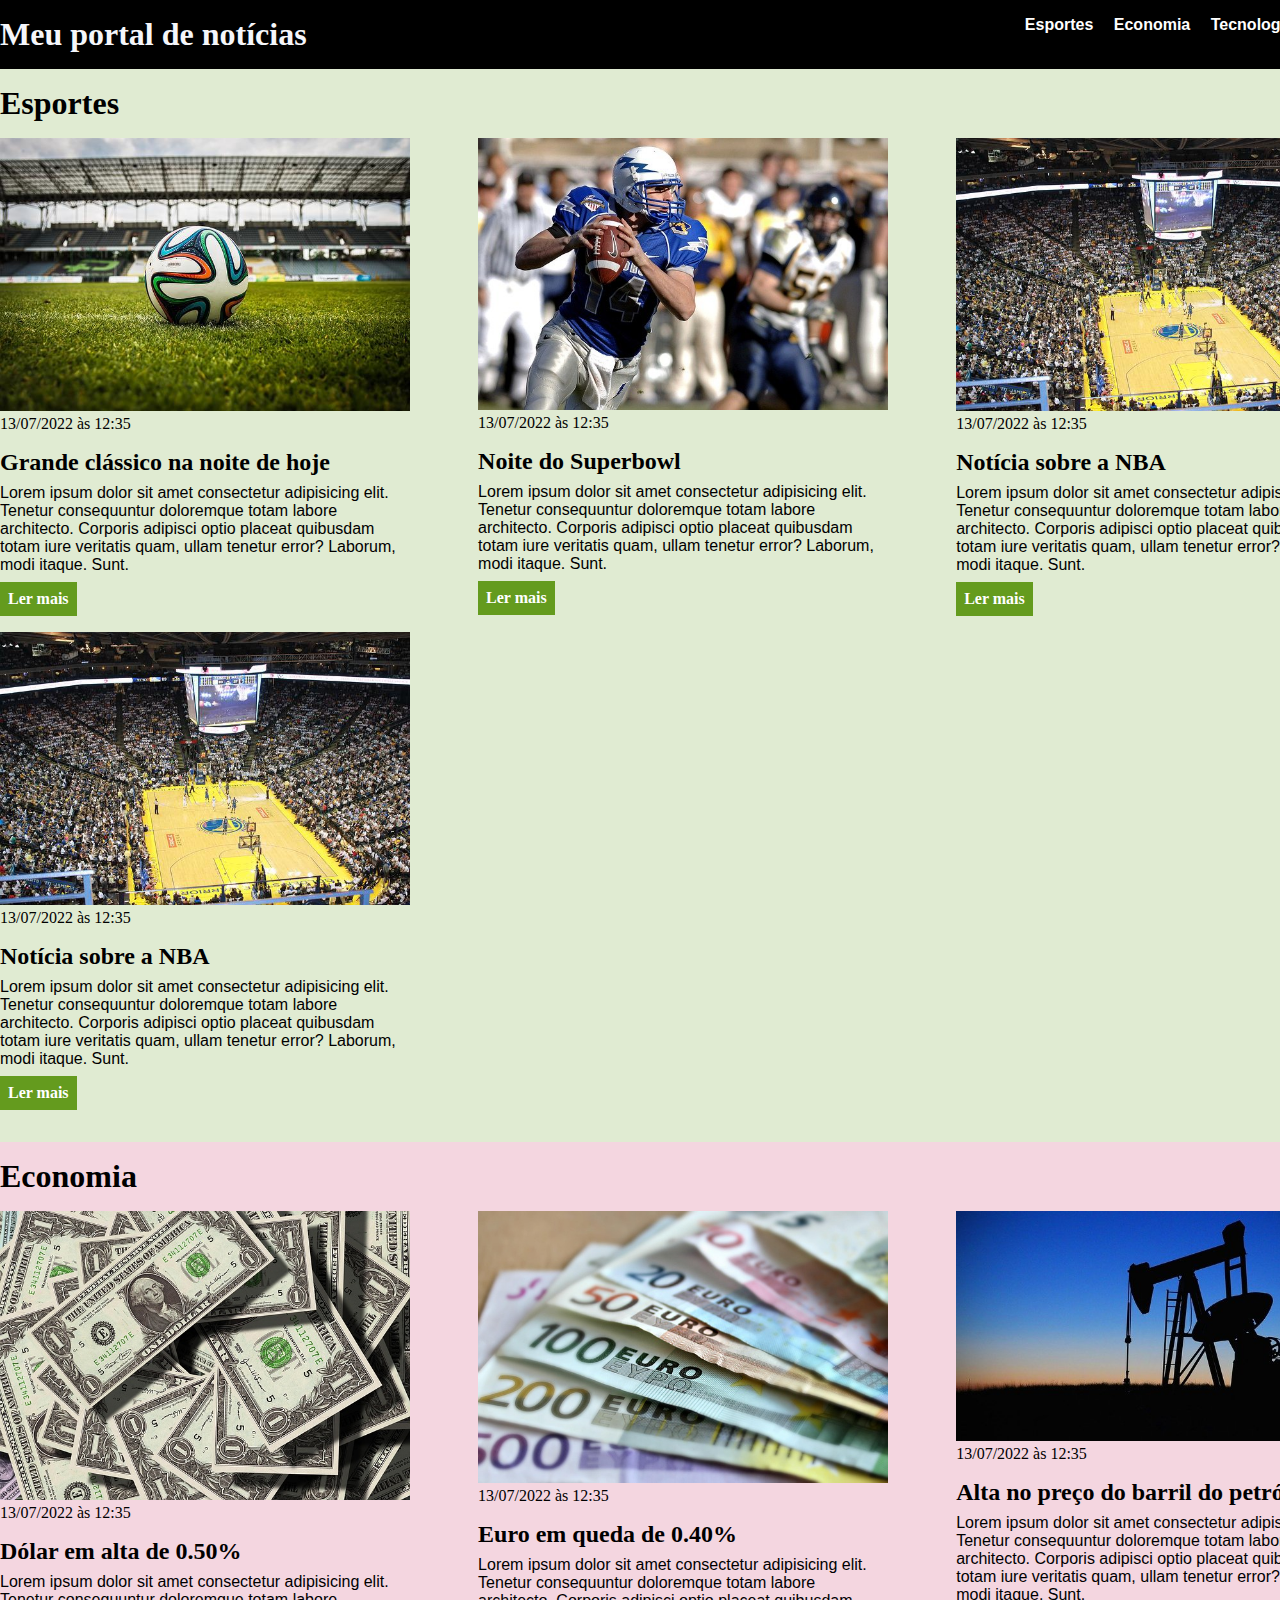
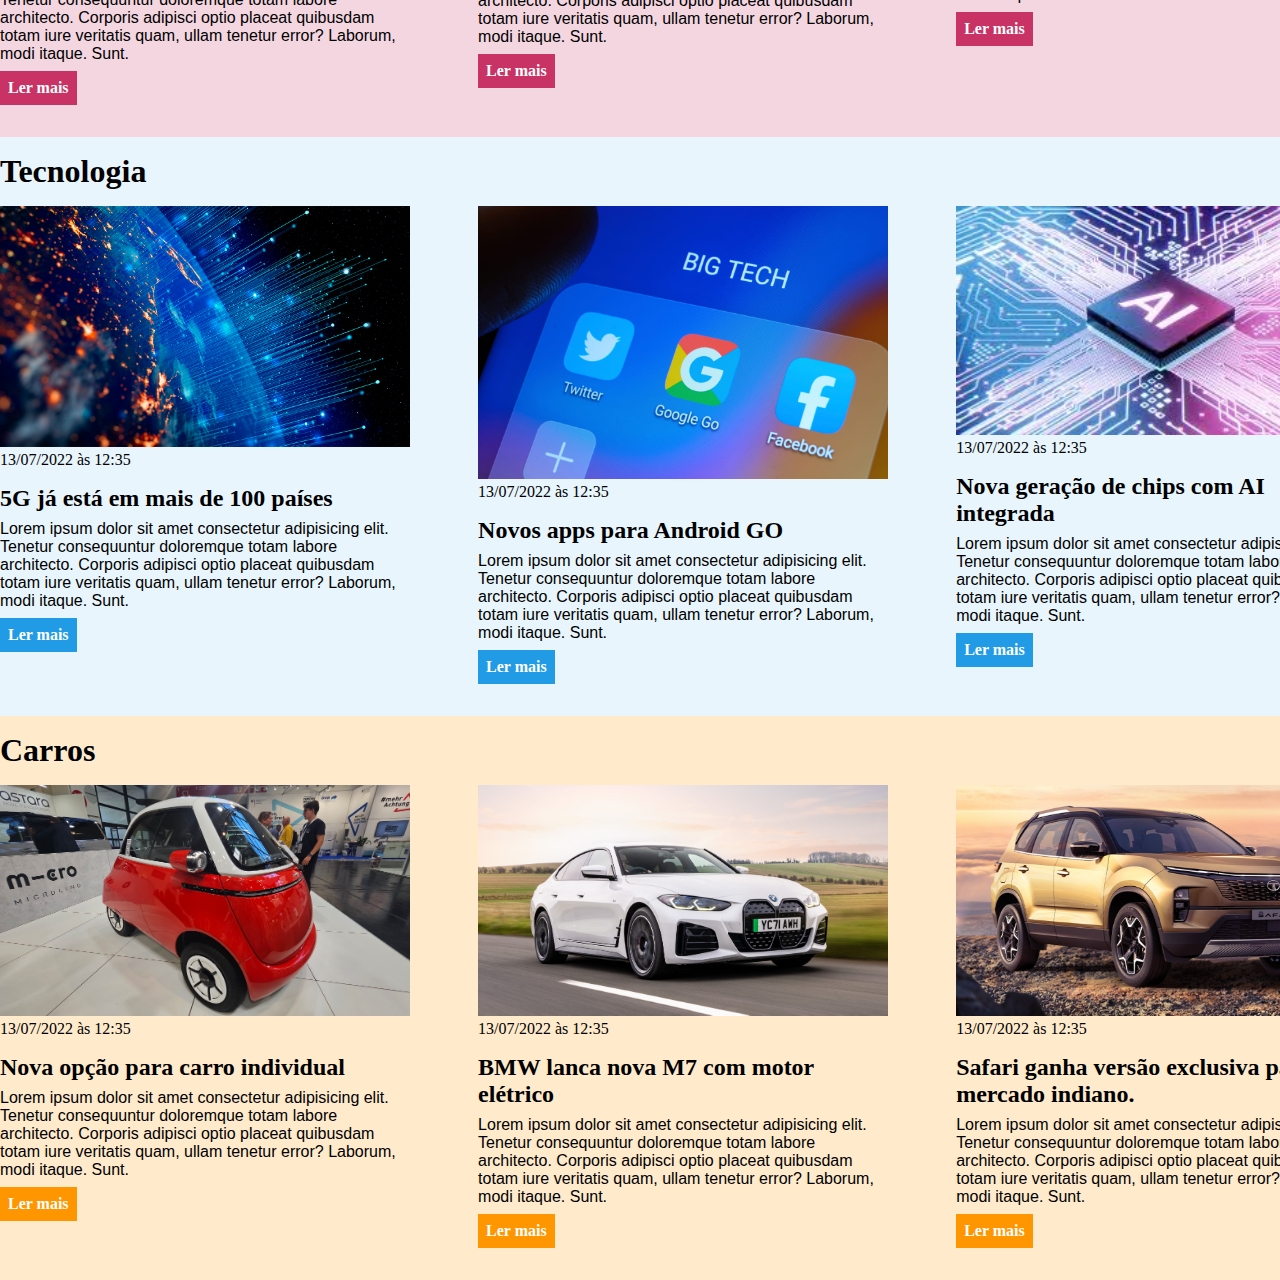
<file: CSS/index.html>
<!DOCTYPE html>
<html lang="pt-BR">
<head>
    <meta charset="UTF-8">
    <meta http-equiv="X-UA-Compatible" content="IE=edge">
    <meta name="viewport" content="width=device-width, initial-scale=1.0">
    <title>Meu portal de notícias</title>
    <link rel="stylesheet" href="./main.css" />
</head>

<body>
    <header>
        <div class="container">
            <h1>Meu portal de notícias</h1>
            <nav>
                <ul>
                    <li>
                        <a href="#sports" title="Ir para a seção de esportes">Esportes</a>
                    </li>
                    <li>
                        <a href="#economy" title="Ir para a seção de notícias">Economia</a>
                    </li>
                    <li>
                        <a href="#tech" title="Ir para a seção de tecnologia">Tecnologia</a>
                    </li>
                    <li>
                        <a href="#cars" title="Ir para a seção de carros">Carros</a>
                    </li>
                </ul>
            </nav>
        </div>
    </header>
<!--Sessão de Esportes-->
    <section id="sports">
        <div class="container">
            <h2>Esportes</h2>
            <div class="articles">
                <article>
                    <img src="./imagens/futebol.jpg" alt="Bola de futebol no gramado" />
                    <header>
                        <time class="creation-date">13/07/2022 às 12:35</time>
                    </header>
                    <h3>Grande clássico na noite de hoje</h3>
                    <p>
                        Lorem ipsum dolor sit amet consectetur adipisicing elit. Tenetur consequuntur doloremque totam labore architecto. Corporis adipisci optio placeat quibusdam totam iure veritatis quam, ullam tenetur error? Laborum, modi itaque. Sunt.
                    </p>
                    <a href="#" title="Leia a notícia completa">Ler mais</a>
                </article>
                <article>
                    <img src="./imagens/futebol-americano.jpg" alt="Jogador de futebol americano correndo com a bola na mão" />
                    <header>
                        <time>13/07/2022 às 12:35</time>
                    </header>
                    <h3>Noite do Superbowl</h3>
                    <p>
                        Lorem ipsum dolor sit amet consectetur adipisicing elit. Tenetur consequuntur doloremque totam labore architecto. Corporis adipisci optio placeat quibusdam totam iure veritatis quam, ullam tenetur error? Laborum, modi itaque. Sunt.
                    </p>
                    <a href="#" title="Leia a notícia completa">Ler mais</a>
                </article>
                <article>
                    <img src="./imagens/basquete.jpg" title="Vista aérea de uma quadra de basquete" />
                    <header>
                        <time>13/07/2022 às 12:35</time>
                    </header>
                    <h3>Notícia sobre a NBA</h3>
                    <p>
                        Lorem ipsum dolor sit amet consectetur adipisicing elit. Tenetur consequuntur doloremque totam labore architecto. Corporis adipisci optio placeat quibusdam totam iure veritatis quam, ullam tenetur error? Laborum, modi itaque. Sunt.
                    </p>
                    <a href="#" title="Leia a notícia completa">Ler mais</a>
                </article>
                <article>
                    <img src="./imagens/basquete.jpg" title="Vista aérea de uma quadra de basquete" />
                    <header>
                        <time>13/07/2022 às 12:35</time>
                    </header>
                    <h3>Notícia sobre a NBA</h3>
                    <p>
                        Lorem ipsum dolor sit amet consectetur adipisicing elit. Tenetur consequuntur doloremque totam labore architecto. Corporis adipisci optio placeat quibusdam totam iure veritatis quam, ullam tenetur error? Laborum, modi itaque. Sunt.
                    </p>
                    <a href="#" title="Leia a notícia completa">Ler mais</a>
                </article>
            </div>
        </div>
    </section>
<!--Sessão de Economia-->
    </section>
    <section id="economy">
        <div class="container">
            <h2>Economia</h2>
            <div class="articles"> 
            <article>
                <img src="./imagens/dolares.jpg" alt="Muitos dólares" />
                <header>
                    <time>13/07/2022 às 12:35</time>
                </header>
                <h3>Dólar em alta de 0.50%</h3>
                <p>
                    Lorem ipsum dolor sit amet consectetur adipisicing elit. Tenetur consequuntur doloremque totam labore architecto. Corporis adipisci optio placeat quibusdam totam iure veritatis quam, ullam tenetur error? Laborum, modi itaque. Sunt.
                </p>
                <a href="#" title="Leia a notícia completa">Ler mais</a>
            </article>
            <article>
                <img src="./imagens/euro.jpg" alt="Várias notas de euro" />
                <header>
                    <time>13/07/2022 às 12:35</time>
                </header>
                <h3>Euro em queda de 0.40%</h3>
                <p>
                    Lorem ipsum dolor sit amet consectetur adipisicing elit. Tenetur consequuntur doloremque totam labore architecto. Corporis adipisci optio placeat quibusdam totam iure veritatis quam, ullam tenetur error? Laborum, modi itaque. Sunt.
                </p>
                <a href="#" title="Leia a notícia completa">Ler mais</a>
            </article>
            <article>
                <img src="./imagens/petroleo.jpg" alt="Extração de petróleo" />
                <header>
                    <time>13/07/2022 às 12:35</time>
                </header>
                <h3>Alta no preço do barril do petróleo</h3>
                <p>
                    Lorem ipsum dolor sit amet consectetur adipisicing elit. Tenetur consequuntur doloremque totam labore architecto. Corporis adipisci optio placeat quibusdam totam iure veritatis quam, ullam tenetur error? Laborum, modi itaque. Sunt.
                </p>
                <a href="#" title="Leia a notícia completa">Ler mais</a>
            </article>
            </div>
        </div>
    </section>
<!--Sessão de Tecnologia-->
    <section id="tech">
        <div class="container">
            <h2>Tecnologia</h2>
            <div class="articles"> 
            <article>
                <img src="./imagens/redes-5g.png" alt="Conexões saindo do planeta Terra" />
                <header>
                    <time>13/07/2022 às 12:35</time>
                </header>
                <h3>5G já está em mais de 100 países</h3>
                <p>
                    Lorem ipsum dolor sit amet consectetur adipisicing elit. Tenetur consequuntur doloremque totam labore architecto. Corporis adipisci optio placeat quibusdam totam iure veritatis quam, ullam tenetur error? Laborum, modi itaque. Sunt.
                </p>
                <a href="#" title="Leia a notícia completa">Ler mais</a>
            </article>
            <article>
                <img src="./imagens/bigtechs.jpg" alt="Parte da tela de um celular com alguns aplicativos" />
                <header>
                    <time>13/07/2022 às 12:35</time>
                </header>
                <h3>Novos apps para Android GO</h3>
                <p>
                    Lorem ipsum dolor sit amet consectetur adipisicing elit. Tenetur consequuntur doloremque totam labore architecto. Corporis adipisci optio placeat quibusdam totam iure veritatis quam, ullam tenetur error? Laborum, modi itaque. Sunt.
                </p>
                <a href="#" title="Leia a notícia completa">Ler mais</a>
            </article>
            <article>
                <img src="./imagens/inteligengia-artificial.jpg" alt="Chip em uma placa mãe como a sigla AI" />
                <header>
                    <time>13/07/2022 às 12:35</time>
                </header>
                <h3>Nova geração de chips com AI integrada</h3>
                <p>
                    Lorem ipsum dolor sit amet consectetur adipisicing elit. Tenetur consequuntur doloremque totam labore architecto. Corporis adipisci optio placeat quibusdam totam iure veritatis quam, ullam tenetur error? Laborum, modi itaque. Sunt.
                </p>
                <a href="#" title="Leia a notícia completa">Ler mais</a>
            </article>
            </div>
        </div>
    </section>
<!--Sessão de Carros-->
    <section id="cars">
        <div class="container">
            <h2>Carros</h2>
            <div class="articles"> 
            <article>
                <img src="./imagens/carro-individual.jpg" alt="Carro para um passageiro" />
                <header>
                    <time>13/07/2022 às 12:35</time>
                </header>
                <h3>Nova opção para carro individual</h3>
                <p>
                    Lorem ipsum dolor sit amet consectetur adipisicing elit. Tenetur consequuntur doloremque totam labore architecto. Corporis adipisci optio placeat quibusdam totam iure veritatis quam, ullam tenetur error? Laborum, modi itaque. Sunt.
                </p>
                <a href="#" title="Leia a notícia completa">Ler mais</a>
            </article>
            <article>
                <img src="./imagens/carro-eletrico.jpg" alt="Carro elétrico da BMW" />
                <header>
                    <time>13/07/2022 às 12:35</time>
                </header>
                <h3>BMW lanca nova M7 com motor elétrico</h3>
                <p>
                    Lorem ipsum dolor sit amet consectetur adipisicing elit. Tenetur consequuntur doloremque totam labore architecto. Corporis adipisci optio placeat quibusdam totam iure veritatis quam, ullam tenetur error? Laborum, modi itaque. Sunt.
                </p>
                <a href="#" title="Leia a notícia completa">Ler mais</a>
            </article>
            <article>
                <img src="./imagens/suv-india.jpg" alt="Carro SUV dourado" />
                <header>
                    <time>13/07/2022 às 12:35</time>
                </header>
                <h3>Safari ganha versão exclusiva para o mercado indiano.</h3>
                <p>
                    Lorem ipsum dolor sit amet consectetur adipisicing elit. Tenetur consequuntur doloremque totam labore architecto. Corporis adipisci optio placeat quibusdam totam iure veritatis quam, ullam tenetur error? Laborum, modi itaque. Sunt.
                </p>
                <a href="#" title="Leia a notícia completa">Ler mais</a>
            </article>
            </div>
        </div>
    </section>
</body>
</html>
</file>
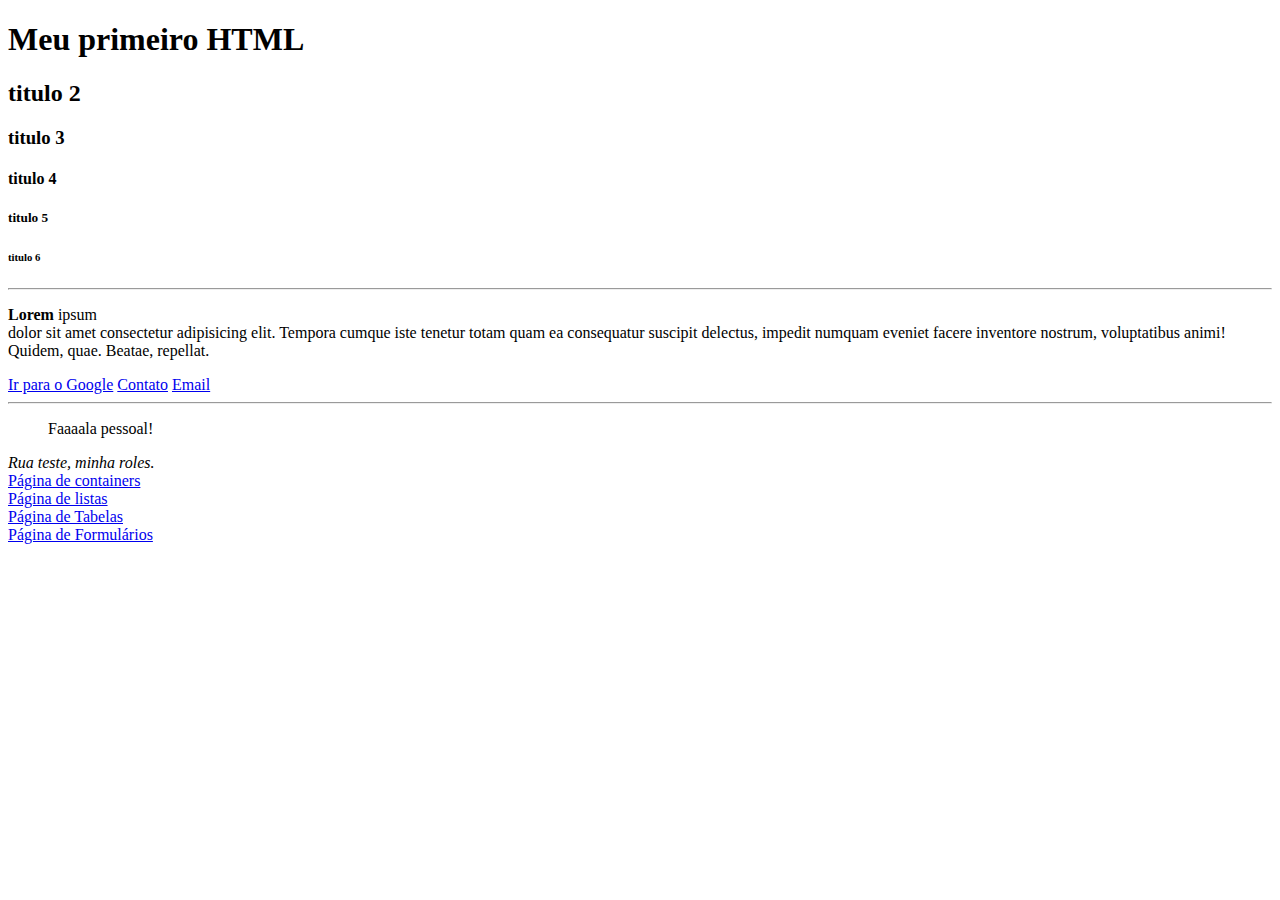
<file: HTML/index.html>
<!DOCTYPE html>
<html lang="pt-br">
<head>
    <meta charset="UTF-8">
    <meta name="viewport" content="width=device-width, initial-scale=1.0">
    <title>Estrutura básica</title>
</head>
<body>
    <h1>Meu primeiro HTML</h1>
    <h2>titulo 2</h2>
    <h3>titulo 3</h3>
    <h4>titulo 4</h4>
    <h5>titulo 5</h5>
    <h6>titulo 6</h6>
    <hr/>
    <p><b>Lorem</b> ipsum <br/ d>dolor sit amet consectetur adipisicing elit. Tempora cumque iste tenetur totam quam ea consequatur suscipit delectus, impedit numquam eveniet facere inventore nostrum, voluptatibus animi! Quidem, quae. Beatae, repellat.</p>
    <a href="https://google.com" title="ir para o site do google">Ir para o Google</a>
    <a href="tel:16992079339">Contato</a>
    <a href="mailto:w4gners@gmail.com">Email</a>
    <hr/>
    <blockquote>
        Faaaala pessoal!
    </blockquote>
<address>
    Rua teste, minha roles.
</address>
<a href="./containers.html">Página de containers</a> <br>
<a href="./listas.html">Página de listas</a> <br>
<a href="./tabelas.html">Página de Tabelas</a> <br>
<a href="./formularios.html">Página de Formulários</a> <br>
</body>
</html>
</file>
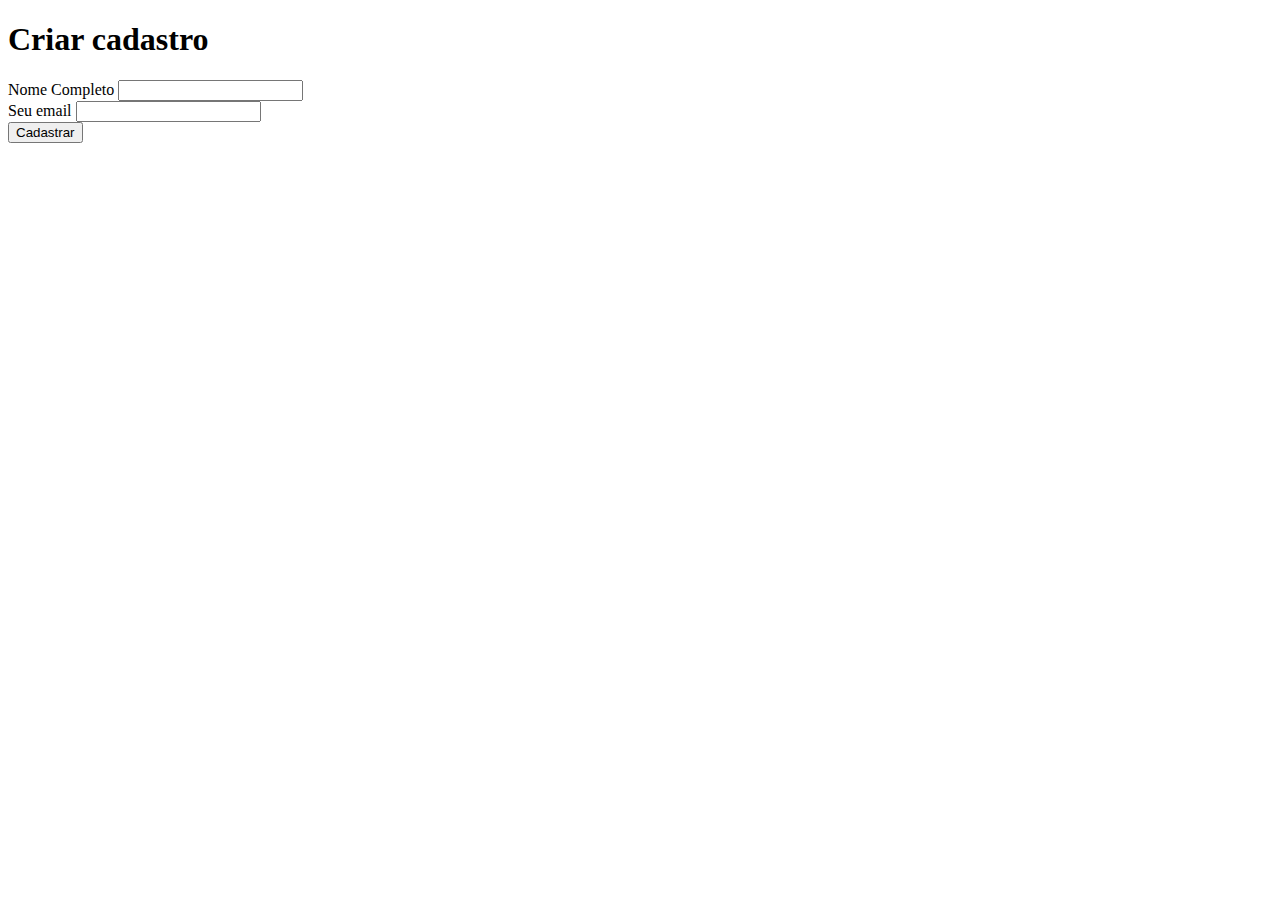
<file: formulario.html>
<!DOCTYPE html>
<html lang="en">
<head>
    <meta charset="UTF-8">
    <meta name="viewport" content="width=device-width, initial-scale=1.0">
    <title>Formulários</title>
</head>
<body>
    <h1>Criar cadastro</h1>
    <form action="">
        <label for="Nome">Nome Completo</label> <input id="nome" type="text"> <br>
        <label for="email">Seu email</label> <input id="email" type="text"> <br>
            <button type="submit">
                Cadastrar
            </button>
    </form>
</body>
</html>
</file>
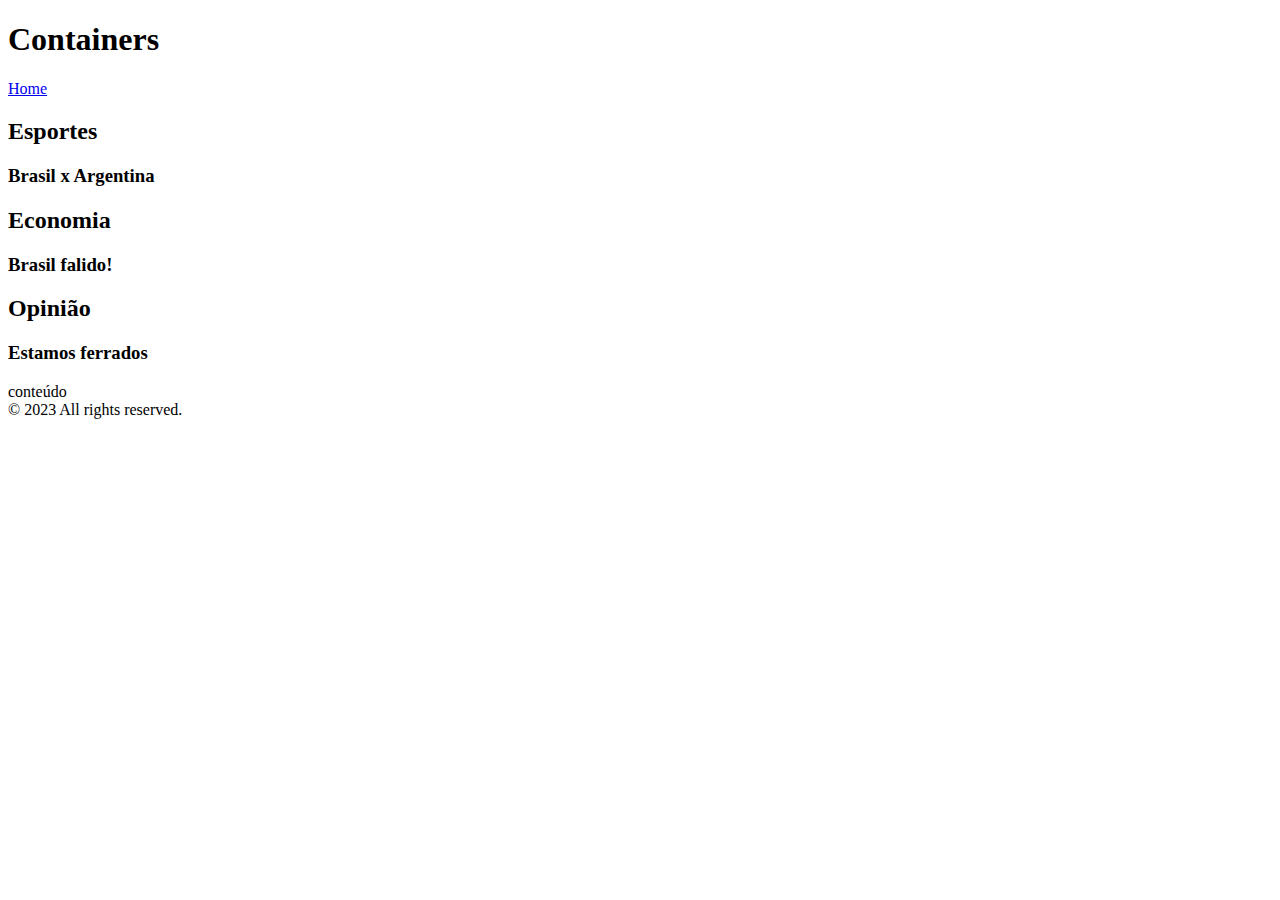
<file: HTML/containers.html>
<!DOCTYPE html>
<html lang="en">
<head>
    <meta charset="UTF-8">
    <meta name="viewport" content="width=device-width, initial-scale=1.0">
    <title>Containers</title>
</head>
<body>
    <header>
        <h1>Containers</h1>
        <nav>
            <a href="./index.html">Home</a>
        </nav>
    </header>
    <main>
        <div>
            <section>
                <h2>Esportes</h2>
                <article>
                    <h3>Brasil x Argentina</h3>
                </article>
            </section>
            <section>
                <h2>Economia</h2>
                <article>
                    <h3>Brasil falido!</h3>
                </article>
            </section>
            <section>
                <h2>Opinião</h2>
                <article>
                    <h3>Estamos ferrados</h3>
                </article>
            </section>
        </div>
    </main>
    <aside>
        conteúdo
    </aside>
    <footer>
        &copy; 2023 All rights reserved.
    </footer>
</body>
</html>
</file>
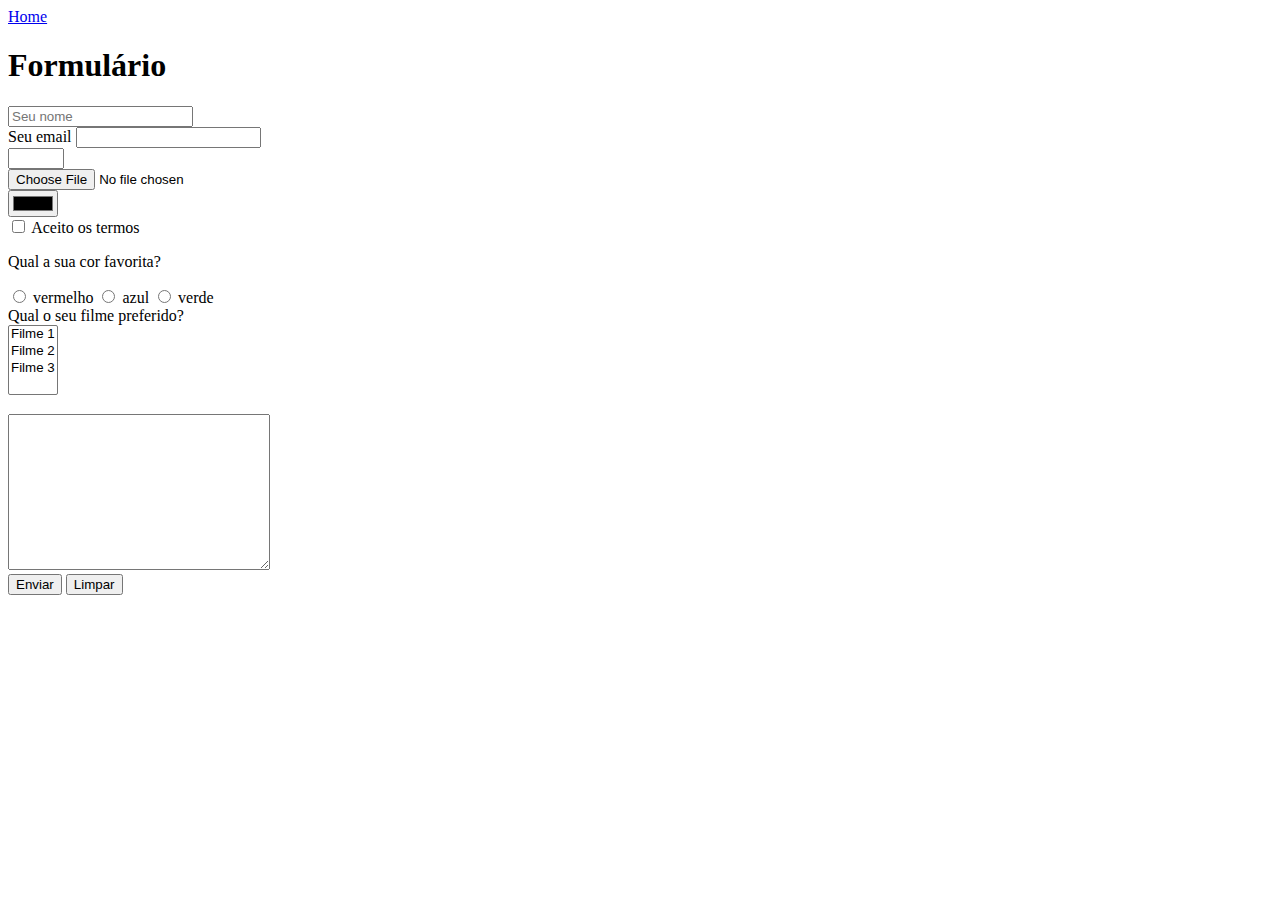
<file: HTML/formularios.html>
<!DOCTYPE html>
<html lang="en">
<head>
    <meta charset="UTF-8">
    <meta name="viewport" content="width=device-width, initial-scale=1.0">
    <title>Formulários</title>

    <nav>
        <a href="./index.html">Home</a>
    </nav>
</head>
<body>
    <h1>Formulário</h1>
    <form action="">
        <input type="text" placeholder="Seu nome">
        <br>
        <label for="email">Seu email</label>
        <input id="email" type="email">
        <br>
        <input type="number" max="10" min="2" step="2">
        <br>
        <input type="file">
        <br>
        <input type="color">
        <br>
        <input type="checkbox" id="checkbox termos"> <label for="checkbox termos">Aceito os termos</label>
        <p>
            Qual a sua cor favorita?
        </p>
        <input type="radio" id="cor-vermelha" name="cor-favorita"> <label for="cor-vermelha">vermelho</label>
        <input type="radio" id="cor-azul" name="cor-favorita"> <label for="cor-azul">azul</label>
        <input type="radio" id="cor-verde" name="cor-favorita"> <label for="cor-verde">verde</label>
        <br>
        <label for="">Qual o seu filme preferido?</label> <br>
        <select multiple> 
            <option value="">Filme 1</option>
            <option value="">Filme 2</option>
            <option value="">Filme 3</option>
        </select>
            <br>
            <br>
            <textarea name="" id="" cols="30" rows="10"></textarea>
            <br>
            <button type="submit">
                Enviar
            </button>
            <button type="reset">
                Limpar
            </button>
    </form>

</body>
</html>
</file>
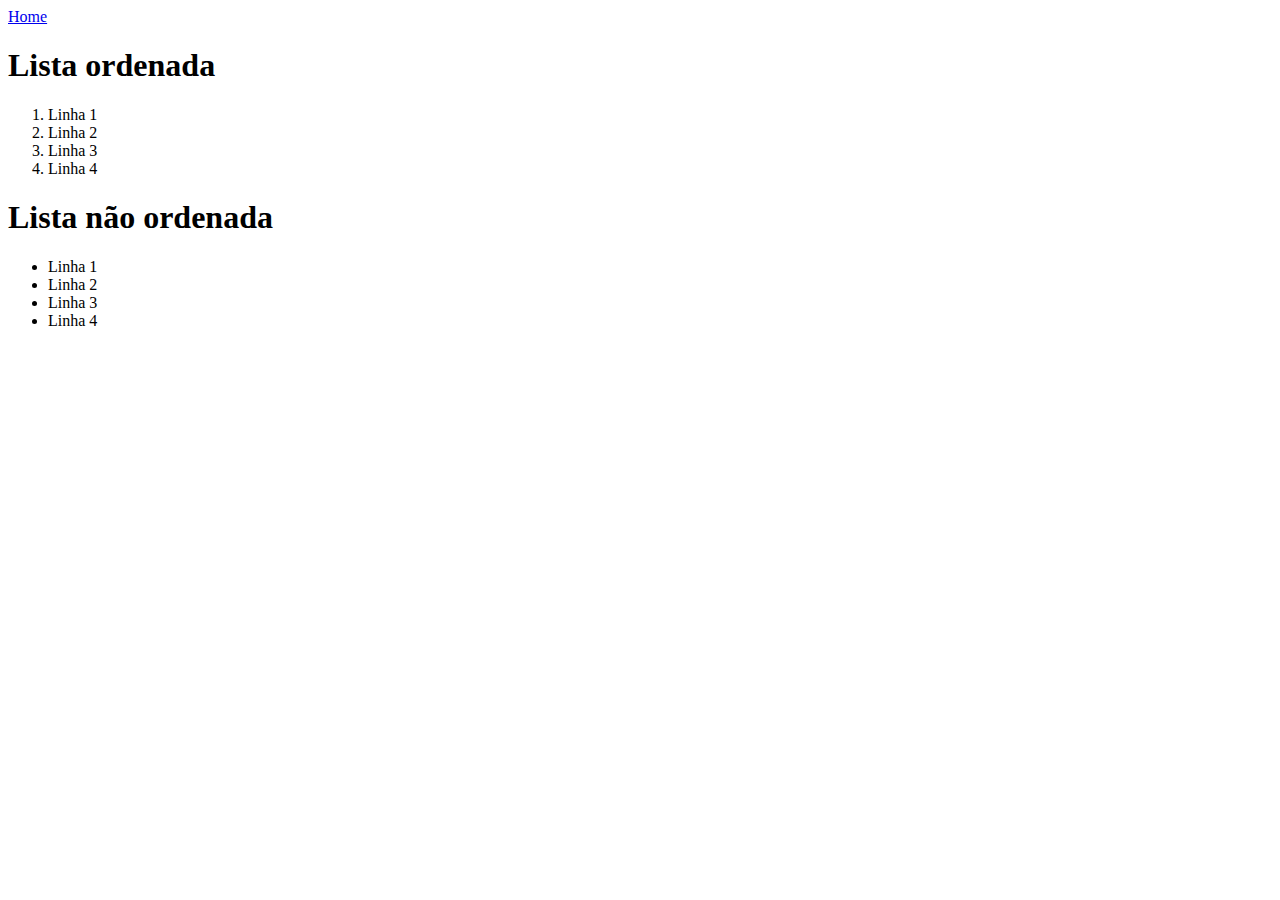
<file: HTML/listas.html>
<!DOCTYPE html>
<html lang="en">
<head>
    <meta charset="UTF-8">
    <meta name="viewport" content="width=device-width, initial-scale=1.0">
    <title>Listas</title>

    <nav>
        <a href="./index.html">Home</a>
    </nav>
</head>
<body>
    <h1>Lista ordenada</h1>
    <ol>
        <li>Linha 1</li>
        <li>Linha 2</li>
        <li>Linha 3</li>
        <li>Linha 4</li>
    </ol>
    <h1>Lista não ordenada</h1>
    <ul>
        <li>Linha 1</li>
        <li>Linha 2</li>
        <li>Linha 3</li>
        <li>Linha 4</li>
    </ul>
</body>
</html>
</file>
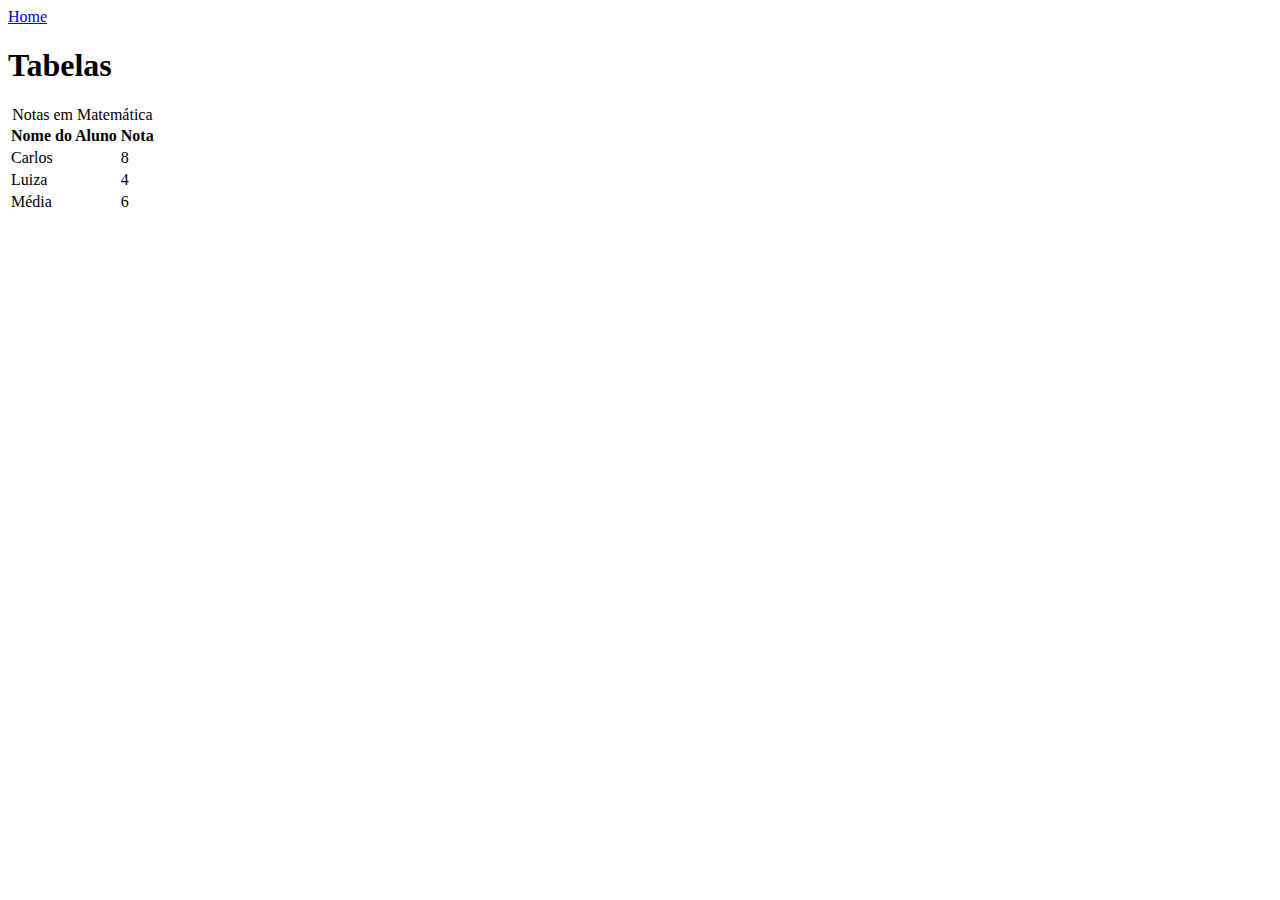
<file: HTML/tabelas.html>
<!DOCTYPE html>
<html lang="en">
<head>
    <meta charset="UTF-8">
    <meta name="viewport" content="width=device-width, initial-scale=1.0">
    <title>Tabelas</title>

    <nav>
        <a href="./index.html">Home</a>
    </nav>
</head>
<body>
    <h1>Tabelas</h1>
    <table>
        <caption>Notas em Matemática</caption>
        <thead>
            <th>Nome do Aluno</th>
            <th>Nota</th>
        </thead>
        <tbody>
            <tr>
                <td>Carlos</td>
                <td>8</td>
            </tr>
            <tr>
                <td>Luiza</td>
                <td>4</td>
            </tr>
        </tbody>
        <tfoot>
            <td>Média</td>
            <td>6</td>
        </tfoot>
    </table>
</body>
</html>
</file>
<file: CSS/main.css>
* {
    box-sizing: border-box;
    margin: 0;
    padding: 0;
}

body > header {
    background-color: black;
    padding: 16px 0;
    color: #f5f6fa;
}

header .container {
    display: flex;
    justify-content: space-between;
    font-family: 'Times New Roman', Times, serif;
}

header li{
    display: inline;
    font-family: Arial, Helvetica, sans-serif;
    font-weight: bold;
    margin-left: 16px;
}

header li a {
    color: #FFF;
    text-decoration: none;
}

header li a:hover {
    color: aqua;
}

.container {
    width: 1366px;
    margin: 0 auto;
}

.articles {
    display: flex;
    flex-wrap: wrap;
    justify-content: space-between;
}

.articles article img {
    /*height: 180px;*/
    width: 100%;
}

.articles article {
    width: 30%;
}

section {
    padding: 16px 0;
}

section h2,
.articles article {
    margin-bottom: 16px;
}

.articles article h3 {
    margin-top: 16px;
    margin-bottom: 8px;
}

.articles article a {
    background-color: black;
    color: #FFF;
    padding: 8px;
    margin-top: 8px;
    display: inline-block;
    text-decoration: none;   
    font-weight: bold;
}

.articles article a:hover {
    text-decoration: underline;
}


.articles p {
    font-family: Arial, Helvetica, sans-serif;
}

.articles article h3 {
    font-size: 24px;
}

section h2 {
    font-size: 32px;
}

#sports {
    background-color: rgba(100, 155, 30, 0.2);
}

#sports .articles article a {
    background-color: rgba(100, 155, 30);
}

#economy {
    background-color: rgba(200,50,100, 0.2);
}

#economy .articles article a {
    background-color: rgba(200,50,100);
}

#tech {
    background-color: rgba(33, 155, 230, 0.1);
}

#tech .articles article a {
    background-color: rgba(33, 155, 230);
}

#cars {
    background-color: rgba(255,150,0, 0.2);
}

#cars .articles article a {
    background-color: rgba(255,150,0);
}
</file>
